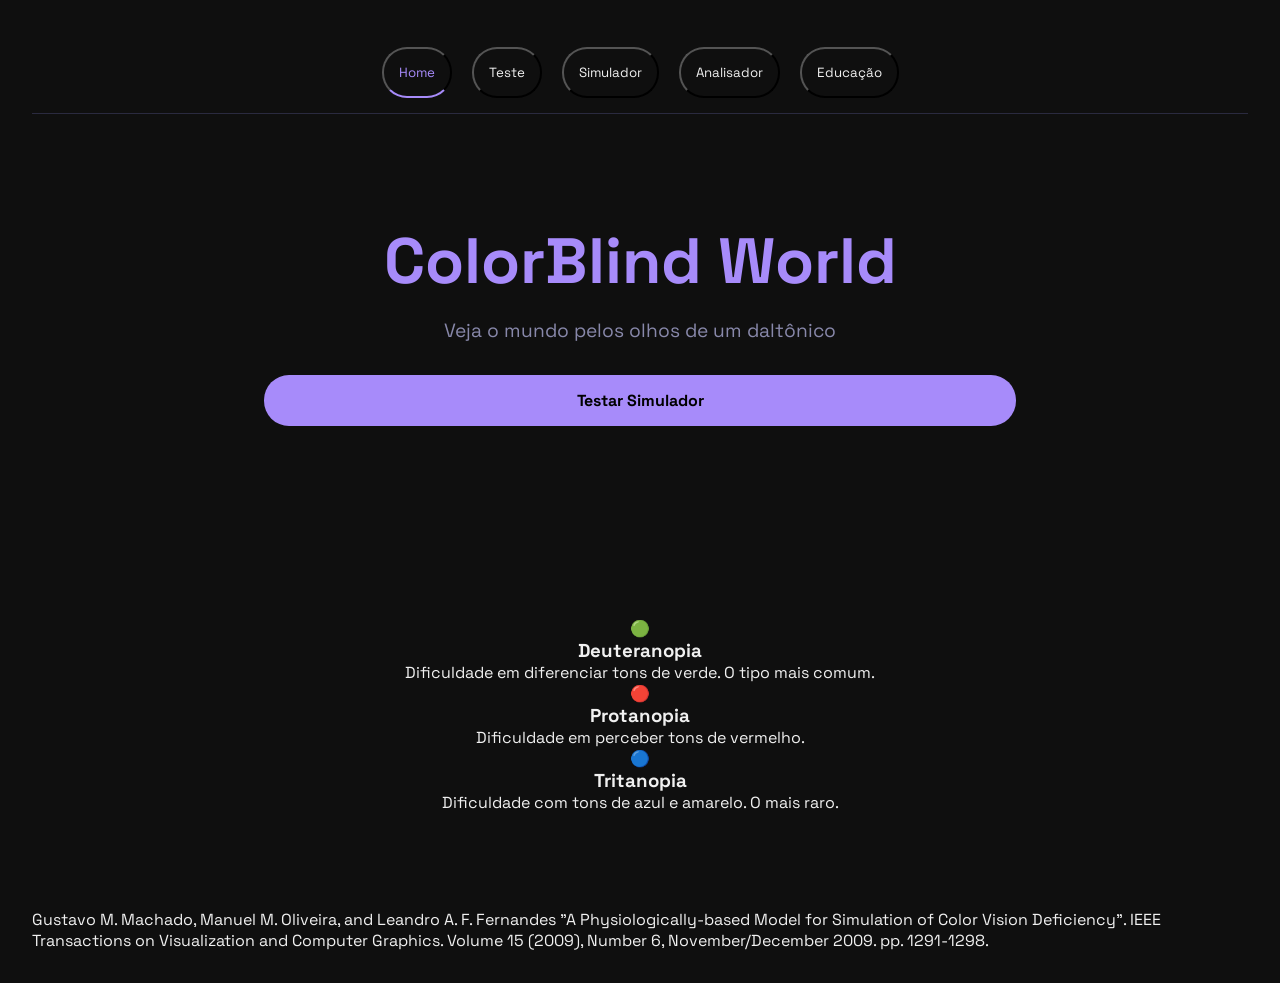
<file: ColorBlind World/index.html>
<!DOCTYPE html>
<html lang="pt-BR">
  <head>
    <meta charset="UTF-8" />
    <link rel="preconnect" href="https://fonts.googleapis.com">
    <link rel="preconnect" href="https://fonts.gstatic.com" crossorigin>
    <link href="https://fonts.googleapis.com/css2?family=Space+Grotesk:wght@300..700&display=swap" rel="stylesheet">
    <title>ColorBlind World</title>
    <link rel="stylesheet" href="style.css">
  </head>

  <body>
   
    <nav class="nav">
      <button data-aba="Home"  class="nav-ativa">Home</button>
      <button data-aba="Teste">Teste</button>
      <button data-aba="Simulador">Simulador</button>
      <button data-aba="Analisador">Analisador</button>
      <button data-aba="Educacao">Educação</button>
    </nav>

      <!-- HOME -->
  <!-- ---------------------------------------------------------------------------- -->
    <section class="aba aba-ativa" id="Home"> 

        <div class="hero">
          <h1 class="hero-titulo">ColorBlind World</h2>
          <p class="hero-subtitulo">Veja o mundo pelos olhos de um daltônico</p>
          <button class="hero-botao" data-aba="Simulador">Testar Simulador</button>
        </div>


        <div class="cards-container">
          <div class="card">
            <span class="card-icone">🟢</span>
            <h3>Deuteranopia</h3>
            <p>Dificuldade em diferenciar tons de verde. O tipo mais comum.</p>
          </div>
          
          <div class="card">
            <span class="card-icone">🔴</span>
            <h3>Protanopia</h3>
            <p>Dificuldade em perceber tons de vermelho.</p>
          </div>

          <div class="card">
            <span class="card-icone">🔵</span>
            <h3>Tritanopia</h3>
            <p>Dificuldade com tons de azul e amarelo. O mais raro.</p>
          </div>
        </div>

      
        




    </section>
      <!-- TESTE -->
    <!-- -------------------------------------------------------------------------- -->
    <section class="aba" id="Teste"> 
      <h2>Teste</h2>







    </section>

    <!-- SIMULADOR -->
<!-- ---------------------------------------------------------------- -->
    <section class="aba" id="Simulador"> 
      <h2>Simulador</h2>

      <section class="upload-area">
        <label for="imageUpload"> Escolha uma imagem</label>
        <input type="file" id="imageUpload" accept="image/*"/>
      </section>
      
      <section class="buttons">
        <button data-filter="normal">Normal</button>
        <button data-filter="deuteranopia">Deuteranopia</button>
        <button data-filter="protanopia">Protanopia</button>
        <button data-filter="tritanopia">Tritanopia</button>
      </section>
      
      <section class="canvas-area">
        <canvas id="imageCanvas"></canvas>
      </section>

      <section class="description">
        <p></p>
      </section>
    </section>

      <!-- ANALISADOR -->
  <!-- ------------------------------------------------------------------------------------ -->
    <section class="aba" id="Analisador"> 
      <h2>Analisador</h2>







    </section>

      <!-- EDUCAÇÃO -->
  <!-- ------------------------------------------------------------------------------------ -->
    <section class="aba" id="Educacao"> 
      <h2>Educação</h2>







    </section>
  <!-- ------------------------------------------------------------------------------------ -->

    <!-- <div class="parteDeCima">
      <header>
        <h1>ColorBlind World</h1>
        <p class="headerP">Veja como as pessoas daltônicas realmente veem o mundo</p>
      </header>
    </div>

    
    <main>
      <section class="upload-area">
        <label for="imageUpload"> Escolha uma imagem</label>
        <input type="file" id="imageUpload" accept="image/*"/>
      </section>
      
      <section class="buttons">
        <button data-filter="normal">Normal</button>
        <button data-filter="deuteranopia">Deuteranopia</button>
        <button data-filter="protanopia">Protanopia</button>
        <button data-filter="tritanopia">Tritanopia</button>
      </section>
      
      <section class="canvas-area">
        <canvas id="imageCanvas"></canvas>
      </section>
      
      <section class="description">
        <p>Deuteranopia é o mais comum 
           irei fazer as outras depois 
        </p>
      </section> 
      
    </main> -->
    
    <footer>
      <p>Gustavo M. Machado, Manuel M. Oliveira, and Leandro A. F. Fernandes "A Physiologically-based
        Model for Simulation of Color Vision Deficiency". IEEE Transactions on Visualization and Computer
        Graphics. Volume 15 (2009), Number 6, November/December 2009. pp. 1291-1298.</p>
    </footer>
    
    <script src="scriptCBW.js"></script>
  </body>

</html>
</file>
<file: ColorBlind World/style.css>
* {
  box-sizing: border-box;
  margin: 0;
  padding: 0;
}

:root {
  --corPrincipal: #a78bfa;
  --fundo: #0f0f0f;
}

body {
  font-family: 'Space Grotesk', sans-serif;
  background-color: var(--fundo);
  color:  #f0f0f0;
  padding: 2rem;
}

.nav {
  display: flex;
  justify-content: center;
  gap: 20px;
  margin-bottom: 10px;
  padding: 15px;
  border-bottom: 1px solid #2a2a3f;
}

.nav button {
  background-color: transparent;
  color: #f0f0f0;
  font-family: 'Space Grotesk', sans-serif;
  padding: 15px;
  border-radius: 25px;
  transition: all 0.2s;
}

.nav button:hover {
  color: var(--corPrincipal)
}

nav button.nav-ativa {
  color: var(--corPrincipal);
  border-bottom: 2px solid var(--corPrincipal);
}

.aba {
  display: none;
}

.aba-ativa {
  display: block;
}

.hero {
  display: flex;
  flex-direction: column;
  padding: 6rem 2rem;
  text-align: center;
}

.hero-titulo {
  font-size: 4rem;
  color: var(--corPrincipal);
}

.hero-subtitulo {
  font-size: 1.2rem;
  color: #8888aa;
  margin: 1rem 0 2rem;
}

.hero-botao {
  background-color: var(--corPrincipal);
  color: #000;
  cursor: pointer;
  font-size: 1rem;
  font-weight: bold;
  border: none;
  font-family: 'Space Grotesk', sans-serif;
  padding: 15px;
  margin-left: 200px;
  margin-right: 200px;
  border-radius: 25px;
  transition: all 0.2s;
}

.hero-botao:hover {
  background-color: #7c3aed;
}

.cards-container {
  display: flex;
  flex-direction: column;
  padding: 6rem 2rem;
  text-align: center;
}

/*para centralizar a área 
de upload */
.upload-area {
  display: flex;
  flex-direction: column;
  align-items: center;
  margin-bottom: 1.5rem;
  font-size: 20px;
}

/* para estilizar o botão de 
escolher imagem */
.upload-area label {
  background-color: var(--corPrincipal);
  color: #000;
  padding: 0.7rem 1.5rem;
  border-radius: 8px;
  cursor: pointer;
  font-weight: bold;
}

/* para esconder o botão de 
input feio */
input[type="file"] {
  display: none;
}

/* Centraliza os botões */
.buttons {
  display: flex;
  justify-content: center;
  gap: 0.1rem;
  flex-wrap: wrap;
  padding: 10px;
}

.buttons button {
  border: 2px solid var(--corPrincipal);  /* borda roxa visível */
  background: transparent;     /* fundo transparente */
  color: var(--corPrincipal);              /* texto roxo */
  border-radius: 10px;
  transition: all 0.2s;
  padding: 12px;
  margin: 5px;
}

.buttons button:hover {
  background-color: var(--corPrincipal);
  color: #000;
}

.buttons button.ativo {
  background-color: var(--corPrincipal);
  color: #000;
}

/* Centraliza os botões */
.canvas-area {
  display: flex;
  flex-direction: column;
  align-items: center;
  margin-bottom: 1.5rem;
} 

.description {
  margin: 40px auto; /* CENTRALIZA HORIZONTALMENTE */

  max-width: 600px;  /* deixa mais bonito */
  text-align: center;

  border: 5px solid var(--corPrincipal);
  background-color: var(--corPrincipal);
  border-radius: 10px;
  padding: 10px;
  font-weight: bold;
  color: #000;
}
</file>
